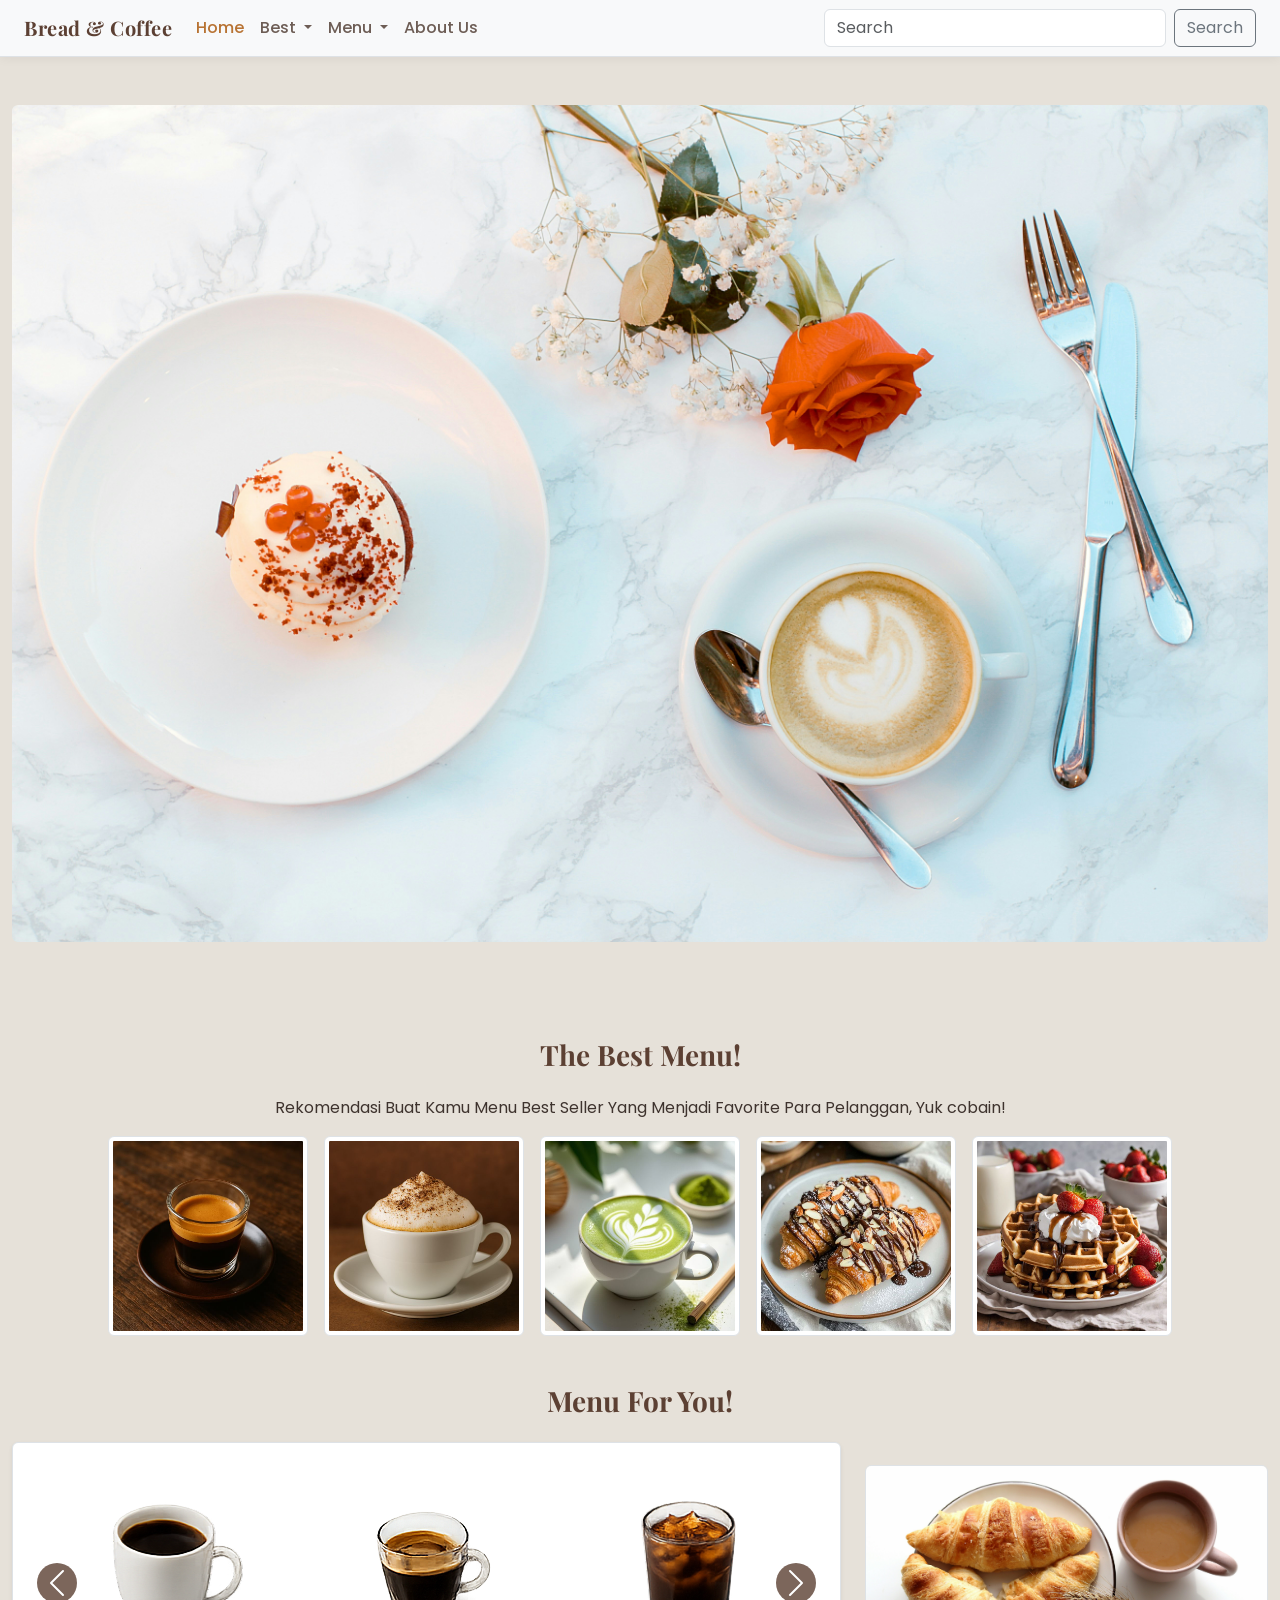
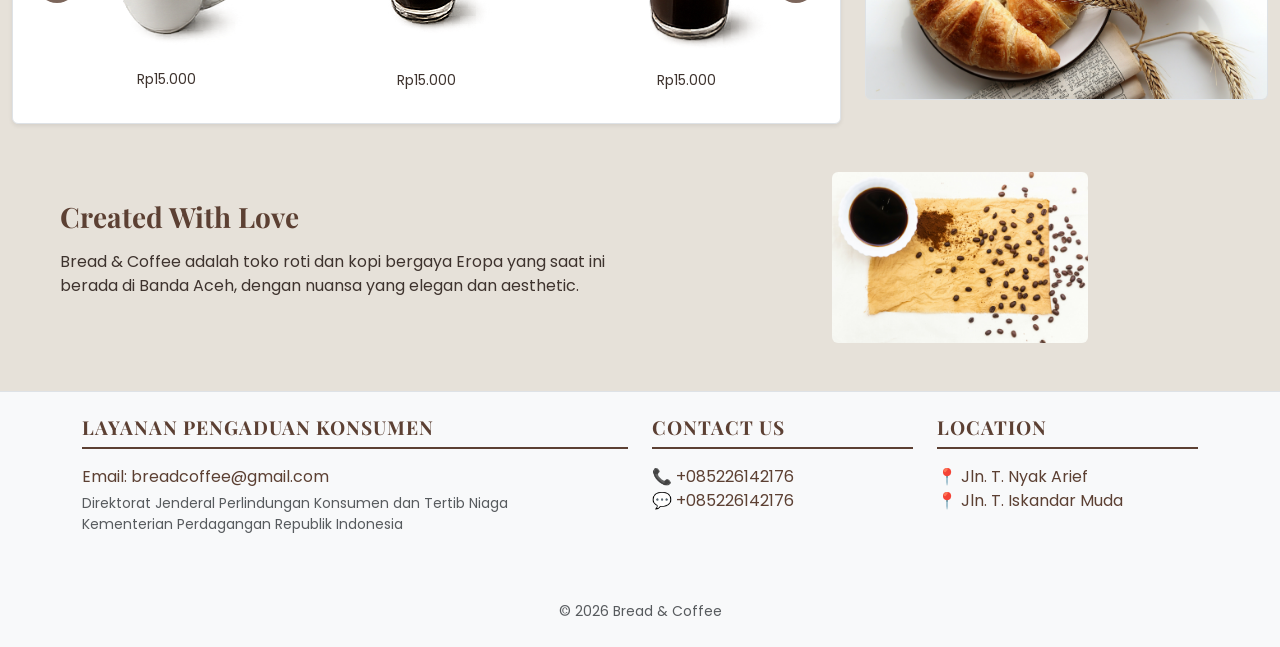
<file: index.html>
<!DOCTYPE html>
<html lang="id">
<head>
    <meta charset="UTF-8">
    <meta name="viewport" content="width=device-width, initial-scale=1.0">
    <title>Bread & Coffee</title>
    <link href="https://cdn.jsdelivr.net/npm/bootstrap@5.3.8/dist/css/bootstrap.min.css" rel="stylesheet" integrity="sha384-sRIl4kxILFvY47J16cr9ZwB07vP4J8+LH7qKQnuqkuIAvNWLzeN8tE5YBujZqJLB" crossorigin="anonymous">
    <link rel="stylesheet" href="css/style.css">
</head>
<body>

  <!-- Navbar-->
    <header class="sticky-top bg-light border-bottom">
        <div class="container-fluid">
                <nav class="navbar navbar-expand-lg">
            <div class="container-fluid">
                <a class="navbar-brand" href="index.html">Bread & Coffee</a>
                <button class="navbar-toggler" type="button" data-bs-toggle="collapse" data-bs-target="#navbarScroll" aria-controls="navbarScroll" aria-expanded="false" aria-label="Toggle navigation">
                <span class="navbar-toggler-icon"></span>
                </button>
                <div class="collapse navbar-collapse" id="navbarScroll">
                <ul class="navbar-nav me-auto my-2 my-lg-0 navbar-nav-scroll" style="--bs-scroll-height: 100px;">
                    <li class="nav-item">
                    <a class="nav-link active" aria-current="page" href="index.html">Home</a>
                    </li>
                    <!--Menu Navigasi-->
                    <li class="nav-item dropdown">
                    <a class="nav-link dropdown-toggle" href="best.html" role="button" data-bs-toggle="dropdown" aria-expanded="false">
                        Best
                    </a>
                    <!--Dropdown Menu-->
                    <ul class="dropdown-menu">
                        <li><a class="dropdown-item" href="bestbulan.html">Best Perbulan</a></li>
                        <li><a class="dropdown-item" href="besttahun.html">Best Pertahun</a></li>
                        <li><hr class="dropdown-divider"></li>
                    </ul>
                    </li>

                    <li class="nav-item dropdown">
                    <a class="nav-link dropdown-toggle" href="menu.html" role="button" data-bs-toggle="dropdown" aria-expanded="false">
                        Menu
                    </a>
                    <ul class="dropdown-menu">
                        <li><a class="dropdown-item" href="coffee.html">Coffee</a></li>
                        <li><a class="dropdown-item" href="bread.html">Bread</a></li>
                        <li><hr class="dropdown-divider"></li>
                    </ul>
                    </li>

                    <li class="nav-item ">
                    <a class="nav-link " href="about.html" role="button"  >
                        About Us
                    </a>
                    </li>
                </ul>

                <!--Tombol Search-->
                <form class="d-flex" role="search">
                    <input class="form-control me-2" type="search" placeholder="Search" aria-label="Search"/>
                    <button class="btn btn-outline-secondary" type="submit">Search</button>
                </form>
                </div>
            </div>
            </nav>
        </div>
    </header>

    <main class="container-fluid">
        <section class="mb-5 mt-8 py-5 rounded">
            <img src="ilustrasibenner.jpg" alt="Ilustrasi" class="img-fluid rounded">
        </section>

        <section class="mb-5 text-center">
            <h2 class="mb-4">The Best Menu!</h2>
            <p> Rekomendasi Buat Kamu Menu Best Seller Yang Menjadi Favorite Para Pelanggan, Yuk cobain!</p>
            <div class="d-flex flex-wrap justify-content-center gap-3">
                <img src="assets/Expresso.jpg"  class="img-thumbnail" alt="best1">
                <img src="assets/Cappuccino.jpg"  class="img-thumbnail" alt="best2">
                <img src="assets/kopi matcha latte.jpg"  class="img-thumbnail" alt="best3">
                <img src="assets/Croissant.jpg"  class="img-thumbnail" alt="best4">
                <img src="assets/Fluffy Chocolate Chip Waffles.jpg"  class="img-thumbnail" alt="best5">
            </div>
        </section>

        <section class="mb-5">
            <h2 class="text-center mb-4">Menu For You!</h2>
            <div class="row align-items-center">
                <div class="col-md-8">
                    <div id="menuCarousel" class="carousel slide border p-4 bg-white rounded shadow-sm" data-bs-ride="carousel">
                        <div class="carousel-inner">
                            
                            <div class="carousel-item active">
                                <div class="d-flex justify-content-around text-center">
                                    <div class="p-2">
                                        <img src="assets/kopi americano.png" alt="Menu 1" class="img-fluid rounded mb-2"><br>
                                        <p class="small mt-1 mb-0">Rp15.000</p>
                                    </div>
                                    <div class="p-2">
                                        <img src="assets/kopi espresso.png" alt="Menu 2" class="img-fluid rounded mb-2"><br>
                                        <p class="small mt-1 mb-0">Rp15.000</p>
                                    </div>
                                    <div class="p-2">
                                        <img src="assets/kopi iced coffee.png" alt="Menu 3" class="img-fluid rounded mb-2"><br>
                                        <p class="small mt-1 mb-0">Rp15.000</p>
                                    </div>
                                </div>
                            </div>

                            <div class="carousel-item">
                                <div class="d-flex justify-content-around text-center">
                                    <div class="p-2">
                                        <img src="assets/roti whole wheat bread.png" alt="Menu 4" class="img-fluid rounded mb-2"><br>
                                        <p class="small mt-1 mb-0">Rp20.000</p>
                                    </div>
                                    <div class="p-2">
                                        <img src="assets/roti hamburger.png" alt="Menu 5" class="img-fluid rounded mb-2"><br>
                                        <p class="small mt-1 mb-0">Rp18.000</p>
                                    </div>
                                    <div class="p-2">
                                        <img src="assets/roti croissant.png" alt="Menu 6" class="img-fluid rounded mb-2"><br>
                                        <p class="small mt-1 mb-0">Rp20.000</p>
                                    </div>
                                </div>
                            </div>

                        <button class="carousel-control-prev" type="button" data-bs-target="#menuCarousel" data-bs-slide="prev">
                            <span class="carousel-control-prev-icon  rounded-circle p-3" aria-hidden="true"></span>
                            <span class="visually-hidden">Previous</span>
                        </button>
                        <button class="carousel-control-next" type="button" data-bs-target="#menuCarousel" data-bs-slide="next">
                            <span class="carousel-control-next-icon  rounded-circle p-3" aria-hidden="true"></span>
                            <span class="visually-hidden">Next</span>
                        </button>
                    </div>
                </div>
            </div>
            <div class="col-md-4 text-center">
                    <img src="Ilustrasi3.jpg" alt="Ilustrasi" class="img-fluid border rounded me-2">
                </div>
        </section>

        <section class="row align-items-center mb-5">
            <div class="col-md-6">
                <h2 class="ms-5">Created With Love</h2>
                <p class="ms-5">Bread & Coffee adalah toko roti dan kopi bergaya Eropa yang saat ini berada di Banda Aceh, dengan nuansa yang elegan dan aesthetic.</p>
            </div>
            <div class="col-md-6 text-center">
                <img src="Ilustrasi4.jpg" alt="Gambar/Video" class="img-fluid rounded col-md-5">
            </div>
        </section>
    </main>


    <!--- Footer --->
    <footer class="bg-light border-top py-4">
        <div class="container">
            <div class="row">
                <div class="col-md-6 mb-3">
                    <h2>Layanan Pengaduan Konsumen</h2>
                    <p class="mb-1">Email: breadcoffee@gmail.com</p>
                    <p class="text-muted small">Direktorat Jenderal Perlindungan Konsumen dan Tertib Niaga<br>Kementerian Perdagangan Republik Indonesia</p>
                </div>
                <div class="col-md-3 mb-3">
                    <h2>CONTACT US</h2>
                    <p class="mb-0">📞 +085226142176</p>
                    <p>💬 +085226142176</p>
                </div>
                <div class="col-md-3 mb-3">
                    <h2>LOCATION</h2>
                    <p class="mb-0">📍 Jln. T. Nyak Arief</p>
                    <p>📍 Jln. T. Iskandar Muda</p>
                </div>
            </div>
            <div class="text-center mt-3 pt-3">
                <small class="text-muted mb-8">© 2026 Bread & Coffee</small>
            </div>
        </div>
    </footer>

    <script src="js/script.js"></script>
    <script src="https://cdn.jsdelivr.net/npm/bootstrap@5.3.8/dist/js/bootstrap.bundle.min.js" integrity="sha384-FKyoEForCGlyvwx9Hj09JcYn3nv7wiPVlz7YYwJrWVcXK/BmnVDxM+D2scQbITxI" crossorigin="anonymous"></script>
</body>
</html>
</file>
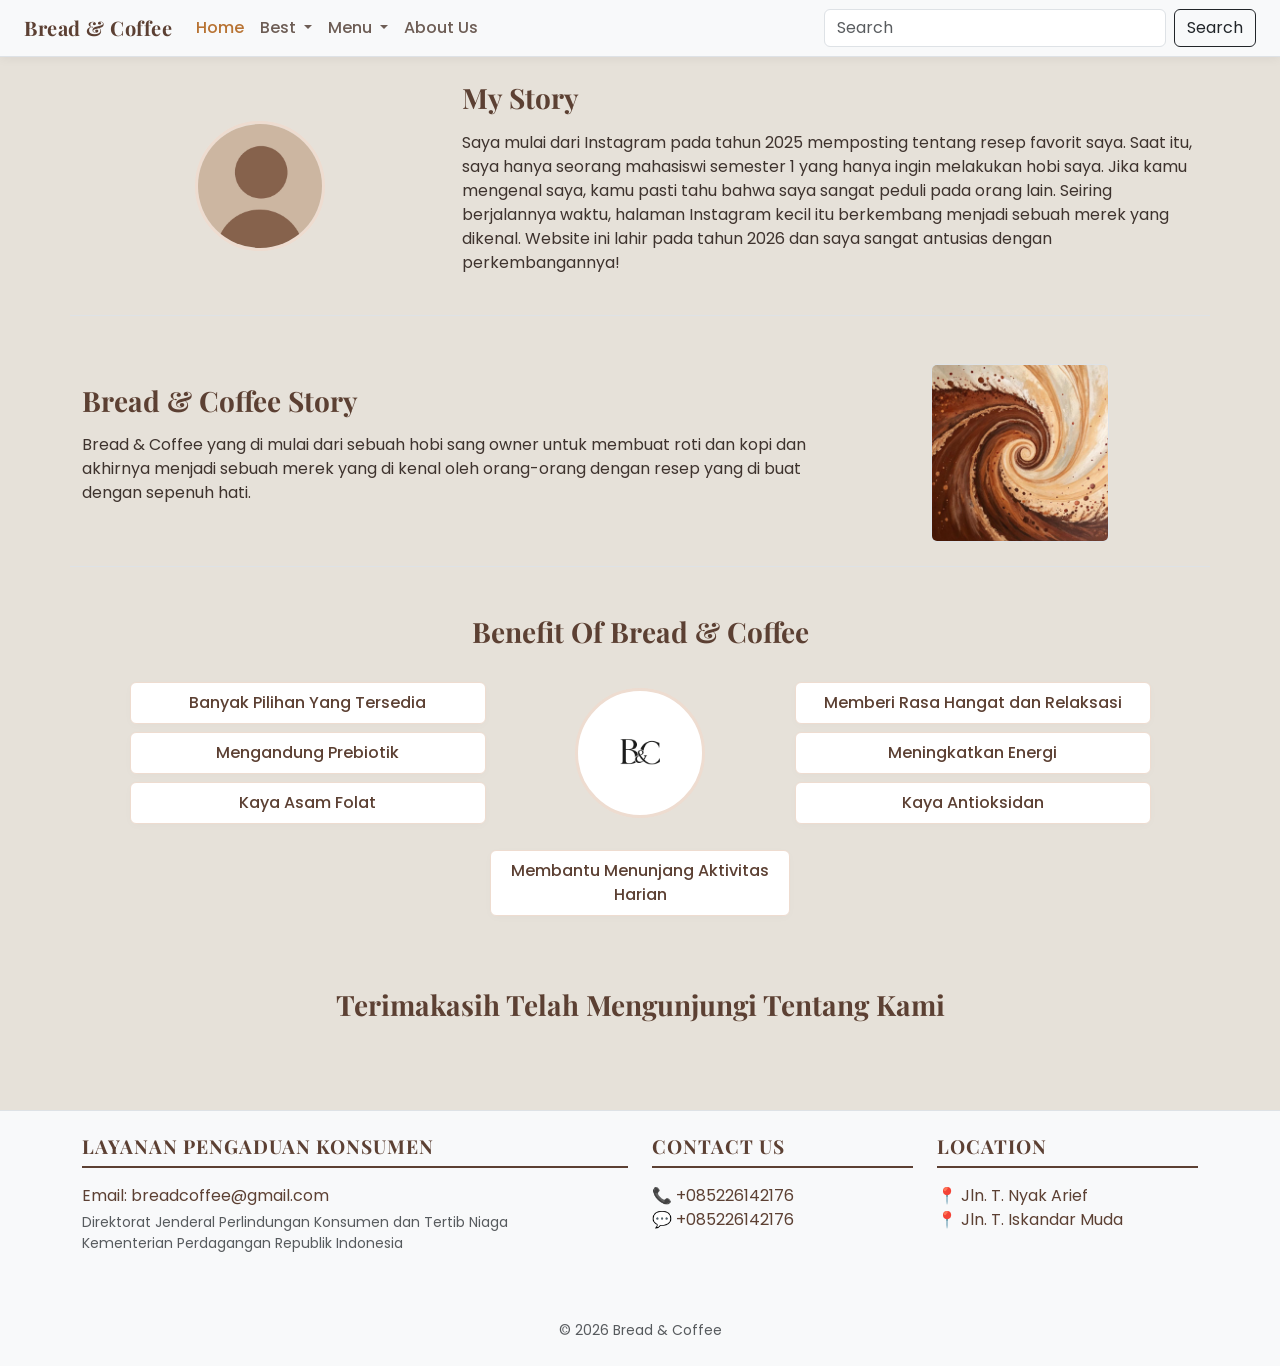
<file: about.html>
<!DOCTYPE html>
<html lang="id">
<head>
    <meta charset="UTF-8">
    <meta name="viewport" content="width=device-width, initial-scale=1.0">
    <title>Bread & Coffee</title>
    <link href="https://cdn.jsdelivr.net/npm/bootstrap@5.3.8/dist/css/bootstrap.min.css" rel="stylesheet" integrity="sha384-sRIl4kxILFvY47J16cr9ZwB07vP4J8+LH7qKQnuqkuIAvNWLzeN8tE5YBujZqJLB" crossorigin="anonymous">
    <link rel="stylesheet" href="css/style.css">
</head>
<body>

  <!-- Navbar-->
    <header class="sticky-top bg-light border-bottom">
        <div class="container-fluid">
                <nav class="navbar navbar-expand-lg">
            <div class="container-fluid">
                <a class="navbar-brand" href="index.html">Bread & Coffee</a>
                <button class="navbar-toggler" type="button" data-bs-toggle="collapse" data-bs-target="#navbarScroll" aria-controls="navbarScroll" aria-expanded="false" aria-label="Toggle navigation">
                <span class="navbar-toggler-icon"></span>
                </button>
                <div class="collapse navbar-collapse" id="navbarScroll">
                <ul class="navbar-nav me-auto my-2 my-lg-0 navbar-nav-scroll" style="--bs-scroll-height: 100px;">
                    <li class="nav-item">
                    <a class="nav-link active" aria-current="page" href="index.html">Home</a>
                    </li>
                    <!--Menu Navigasi-->
                    <li class="nav-item dropdown">
                    <a class="nav-link dropdown-toggle" href="best.html" role="button" data-bs-toggle="dropdown" aria-expanded="false">
                        Best
                    </a>
                    <!--Dropdown Menu-->
                    <ul class="dropdown-menu">
                        <li><a class="dropdown-item" href="bestbulan.html">Best Perbulan</a></li>
                        <li><a class="dropdown-item" href="besttahun.html">Best Pertahun</a></li>
                        <li><hr class="dropdown-divider"></li>
                    </ul>
                    </li>

                    <li class="nav-item dropdown">
                    <a class="nav-link dropdown-toggle" href="menu.html" role="button" data-bs-toggle="dropdown" aria-expanded="false">
                        Menu
                    </a>
                    <ul class="dropdown-menu">
                        <li><a class="dropdown-item" href="coffee.html">Coffee</a></li>
                        <li><a class="dropdown-item" href="bread.html">Bread</a></li>
                       
                        <li><hr class="dropdown-divider"></li>
                    </ul>
                    </li>

                    <li class="nav-item ">
                    <a class="nav-link " href="about.html" role="button"  >
                        About Us
                    </a>
                    </li>
                </ul>
                <!--Tombol Search-->
                <form class="d-flex" role="search">
                    <input class="form-control me-2" type="search" placeholder="Search" aria-label="Search"/>
                    <button class="btn btn-outline-dark" type="submit">Search</button>
                </form>
                </div>
            </div>
            </nav>
        </div>
    </header>

    <main class="container my-4">
        
        <section class="row align-items-center mb-5 border-bottom pb-4">
            <div class="col-md-4 text-center ">
                <img src="assets/profil.jpg" alt="My Story Image" class="img-fluid rounded-circle border">
            </div>
            <div class="col-md-8">
                <h2>My Story</h2>
                <p>Saya mulai dari Instagram pada tahun 2025 memposting tentang resep favorit saya. Saat itu, saya hanya seorang mahasiswi semester 1 yang hanya ingin melakukan hobi saya. Jika kamu mengenal saya, kamu pasti tahu bahwa saya sangat peduli pada orang lain. Seiring berjalannya waktu, halaman Instagram kecil itu berkembang menjadi sebuah merek yang dikenal. Website ini lahir pada tahun 2026 dan saya sangat antusias dengan perkembangannya!</p>
            </div>
        </section>

        <section class="row align-items-center mb-5 border-bottom pb-4">
            <div class="col-md-8">
                <h2>Bread & Coffee Story</h2>
                <p>Bread & Coffee yang di mulai dari sebuah hobi sang owner untuk membuat roti dan kopi dan akhirnya menjadi sebuah merek yang di kenal oleh orang-orang dengan resep yang di buat dengan sepenuh hati.</p>
            </div>
            <div class="col-md-4 text-center">
                <img src="assets/abstrak.jpg" alt="Story " class="img-fluid border rounded w-50">
            </div>
        </section>

        <section class="mb-5 text-center">
            <h2 class="mb-4">Benefit Of Bread & Coffee</h2>
            <div class="row align-items-center justify-content-center">
                <div class="col-md-4 d-flex flex-column gap-2 align-items-end">
                    <div class="border p-2 bg-light w-100  rounded">Banyak Pilihan Yang Tersedia</div>
                    <div class="border p-2 bg-light w-100  rounded">Mengandung Prebiotik</div>
                    <div class="border p-2 bg-light w-100  rounded">Kaya Asam Folat</div>
                </div>
                <div class="col-md-3 my-3">
                    <div class="border rounded-circle bg-white d-flex align-items-center justify-content-center mx-auto">
                        <img src="assets/logobennefit.png" alt="Benefit Logo" class="img-fluid rounded w-75">
                    </div>
                </div>
                <div class="col-md-4 d-flex flex-column gap-2 align-items-start">
                    <div class="border p-2 bg-light w-100  rounded">Memberi Rasa Hangat dan Relaksasi</div>
                    <div class="border p-2 bg-light w-100  rounded">Meningkatkan Energi</div>
                    <div class="border p-2 bg-light w-100  rounded">Kaya Antioksidan</div>
                </div>
                <div class="col-12 mt-3">
                    <div class="border p-2 bg-light mx-auto rounded" style="max-width: 300px;">Membantu Menunjang Aktivitas Harian</div>
                </div>
            </div>
        </section>

        <section class="text-center my-5 py-4 ">
            <h2>Terimakasih Telah Mengunjungi Tentang Kami</h2>
        </section>
    </main>

    <!--- Footer --->
    <footer class="bg-light border-top py-4">
        <div class="container">
            <div class="row">
                <div class="col-md-6 mb-3">
                    <h2>Layanan Pengaduan Konsumen</h2>
                    <p class="mb-1">Email: breadcoffee@gmail.com</p>
                    <p class="text-muted small">Direktorat Jenderal Perlindungan Konsumen dan Tertib Niaga<br>Kementerian Perdagangan Republik Indonesia</p>
                </div>
                <div class="col-md-3 mb-3"><h2>CONTACT US</h2>
                    <p class="mb-0">📞 +085226142176</p>
                    <p>💬 +085226142176</p>
                </div>
                <div class="col-md-3 mb-3">
                    <h2>LOCATION</h2>
                    <p class="mb-0">📍 Jln. T. Nyak Arief</p>
                    <p>📍 Jln. T. Iskandar Muda</p>
                </div>
            </div>
            <div class="text-center mt-3 pt-3">
                <small class="text-muted">© 2026 Bread & Coffee</small></div>
        </div>
    </footer>

    <script src="js/script.js"></script>
     <script src="https://cdn.jsdelivr.net/npm/bootstrap@5.3.8/dist/js/bootstrap.bundle.min.js" integrity="sha384-FKyoEForCGlyvwx9Hj09JcYn3nv7wiPVlz7YYwJrWVcXK/BmnVDxM+D2scQbITxI" crossorigin="anonymous"></script>
</body>
</html>
</file>
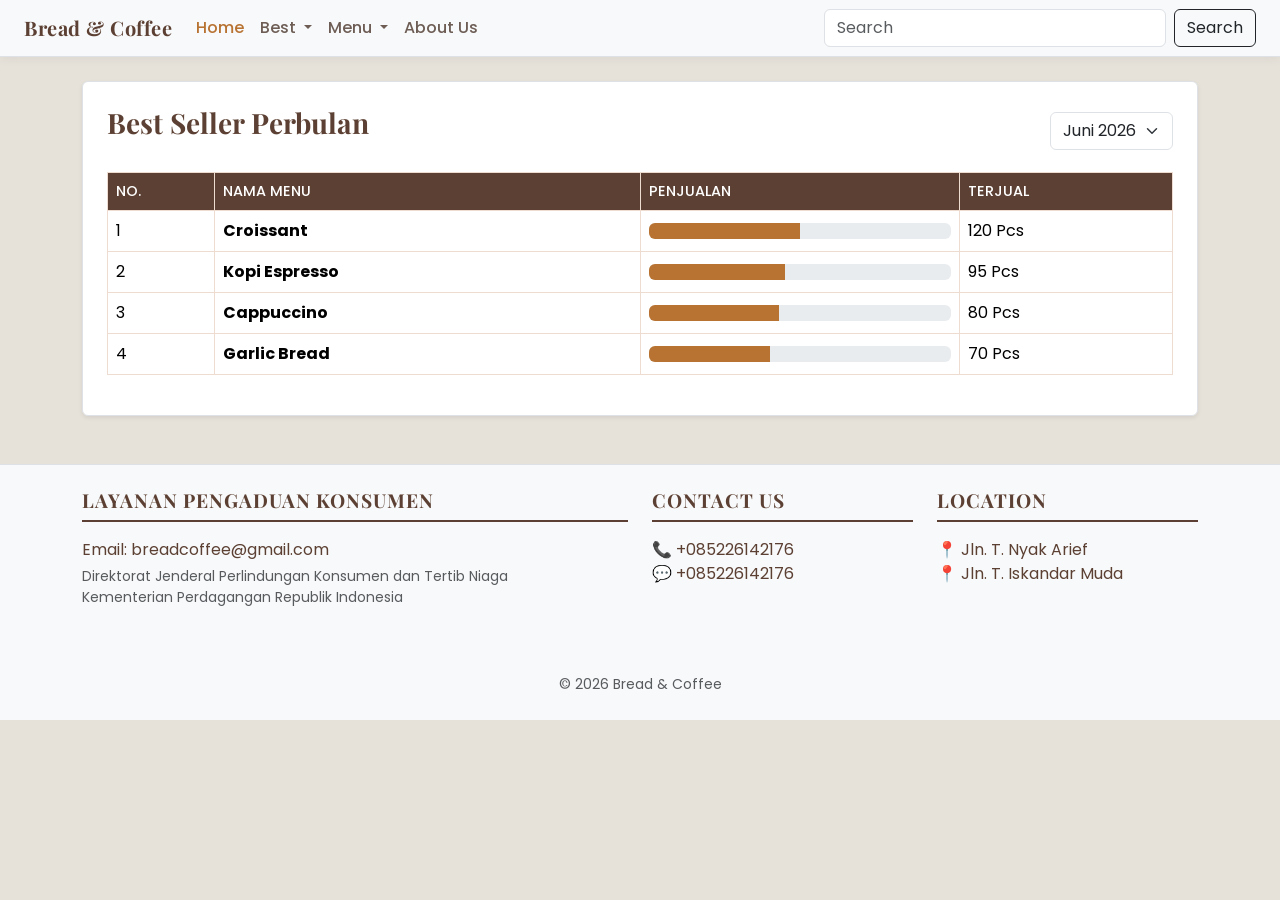
<file: bestbulan.html>
<!DOCTYPE html>
<html lang="id">
<head>
    <meta charset="UTF-8">
    <meta name="viewport" content="width=device-width, initial-scale=1.0">
    <title>Bread & Coffee</title>
    <link href="https://cdn.jsdelivr.net/npm/bootstrap@5.3.8/dist/css/bootstrap.min.css" rel="stylesheet" integrity="sha384-sRIl4kxILFvY47J16cr9ZwB07vP4J8+LH7qKQnuqkuIAvNWLzeN8tE5YBujZqJLB" crossorigin="anonymous">
    <link rel="stylesheet" href="css/style.css">
</head>
<body>
    <!-- Navbar-->
    <header class="sticky-top bg-light border-bottom">
        <div class="container-fluid">
                <nav class="navbar navbar-expand-lg">
            <div class="container-fluid">
                <a class="navbar-brand" href="index.html">Bread & Coffee</a>
                <button class="navbar-toggler" type="button" data-bs-toggle="collapse" data-bs-target="#navbarScroll" aria-controls="navbarScroll" aria-expanded="false" aria-label="Toggle navigation">
                <span class="navbar-toggler-icon"></span>
                </button>
                <div class="collapse navbar-collapse" id="navbarScroll">
                <ul class="navbar-nav me-auto my-2 my-lg-0 navbar-nav-scroll" style="--bs-scroll-height: 100px;">
                    <li class="nav-item">
                    <a class="nav-link active" aria-current="page" href="index.html">Home</a>
                    </li>
                    <!--Menu Navigasi-->
                    <li class="nav-item dropdown">
                    <a class="nav-link dropdown-toggle" href="best.html" role="button" data-bs-toggle="dropdown" aria-expanded="false">
                        Best
                    </a>
                    <!--Dropdown Menu-->
                    <ul class="dropdown-menu">
                        <li><a class="dropdown-item" href="bestbulan.html">Best Perbulan</a></li>
                        <li><a class="dropdown-item" href="besttahun.html">Best Pertahun</a></li>
                        <li><hr class="dropdown-divider"></li>
                    </ul>
                    </li>

                    <li class="nav-item dropdown">
                    <a class="nav-link dropdown-toggle" href="menu.html" role="button" data-bs-toggle="dropdown" aria-expanded="false">
                        Menu
                    </a>
                    <ul class="dropdown-menu">
                        <li><a class="dropdown-item" href="coffee.html">Coffee</a></li>
                        <li><a class="dropdown-item" href="bread.html">Bread</a></li>
           
                        <li><hr class="dropdown-divider"></li>
                    </ul>
                    </li>

                    <li class="nav-item ">
                    <a class="nav-link " href="about.html" role="button"  >
                        About Us
                    </a>
                    </li>
                </ul>
                <!--Tombol Search-->
                <form class="d-flex" role="search">
                    <input class="form-control me-2" type="search" placeholder="Search" aria-label="Search"/>
                    <button class="btn btn-outline-dark" type="submit">Search</button>
                </form>
                </div>
            </div>
            </nav>
        </div>
    </header>

    <main class="container my-4">
        
        <section class="mb-5 border p-4 bg-white rounded shadow-sm">
            <div class="d-flex justify-content-between align-items-center mb-3">
                <h2>Best Seller Perbulan</h2>
                <div class="d-flex align-items-center">
                    <select class="form-select" id="select-bulan">
                        <option>Juni 2026</option>
                        <option>Juli 2026</option>
                    </select>
                </div>
            </div>
            <table class="table table-bordered align-middle">
                <thead>
                    <tr>
                        <th style="width: 10%;">No.</th>
                        <th style="width: 40%;">Nama Menu</th>
                        <th style="width: 30%;">Penjualan</th>
                        <th style="width: 20%;">Terjual</th>
                    </tr> 
                </thead>
                <tbody>
                    <tr>
                        <td>1</td>
                        <td><strong>Croissant</strong></td>
                        <td>
                            <div class="progress">
                                <div class="progress-bar bg-primary-subtle" role="progressbar" style="width: 50%; background-color: #b87333 !important;" aria-valuenow="77" aria-valuemin="0" aria-valuemax="100"></div>
                            </div>
                        </td>
                        <td>120 Pcs</td>
                    </tr>
                    <tr>
                        <td>2</td>
                        <td><strong>Kopi Espresso</strong></td>
                        <td>
                            <div class="progress">
                                <div class="progress-bar bg-primary-subtle" role="progressbar" style="width: 45%; background-color: #b87333 !important;" aria-valuenow="77" aria-valuemin="0" aria-valuemax="100"></div>
                            </div>
                        </td>
                        <td>95 Pcs</td>
                    </tr>
                    <tr>
                        <td>3</td>
                        <td><strong>Cappuccino</strong></td>
                        <td>
                            <div class="progress">
                                <div class="progress-bar bg-primary-subtle" role="progressbar" style="width: 43%; background-color: #b87333 !important;" aria-valuenow="77" aria-valuemin="0" aria-valuemax="100"></div>
                            </div>
                        </td>
                        <td>80 Pcs</td>
                    </tr>
                    <tr>
                        <td>4</td>
                        <td><strong>Garlic Bread</strong></td>
                        <td>
                            <div class="progress">
                                <div class="progress-bar bg-primary-subtle" role="progressbar" style="width: 40%; background-color: #b87333 !important;" aria-valuenow="77" aria-valuemin="0" aria-valuemax="100"></div>
                            </div>
                        </td>
                        <td>70 Pcs</td>
                    </tr>
                </tbody>
            </table>
        </section>
    </main>

<!--- Footer --->
    <footer class="bg-light border-top py-4">
        <div class="container">
            <div class="row">
                <div class="col-md-6 mb-3">
                    <h2>Layanan Pengaduan Konsumen</h2>
                    <p class="mb-1">Email: breadcoffee@gmail.com</p>
                    <p class="text-muted small">Direktorat Jenderal Perlindungan Konsumen dan Tertib Niaga<br>Kementerian Perdagangan Republik Indonesia</p>
                </div>
                <div class="col-md-3 mb-3">
                    <h2>CONTACT US</h2>
                    <p class="mb-0">📞 +085226142176</p>
                    <p>💬 +085226142176</p>
                </div>
                <div class="col-md-3 mb-3">
                    <h2>LOCATION</h2>
                    <p class="mb-0">📍 Jln. T. Nyak Arief</p><p>📍 Jln. T. Iskandar Muda</p>
                </div>
            </div>
            <div class="text-center mt-3  pt-3">
                <small class="text-muted">© 2026 Bread & Coffee</small></div>
        </div>
    </footer>

    <script src="js/script.js"></script>
     <script src="https://cdn.jsdelivr.net/npm/bootstrap@5.3.8/dist/js/bootstrap.bundle.min.js" integrity="sha384-FKyoEForCGlyvwx9Hj09JcYn3nv7wiPVlz7YYwJrWVcXK/BmnVDxM+D2scQbITxI" crossorigin="anonymous"></script>
</body>
</html>
</file>
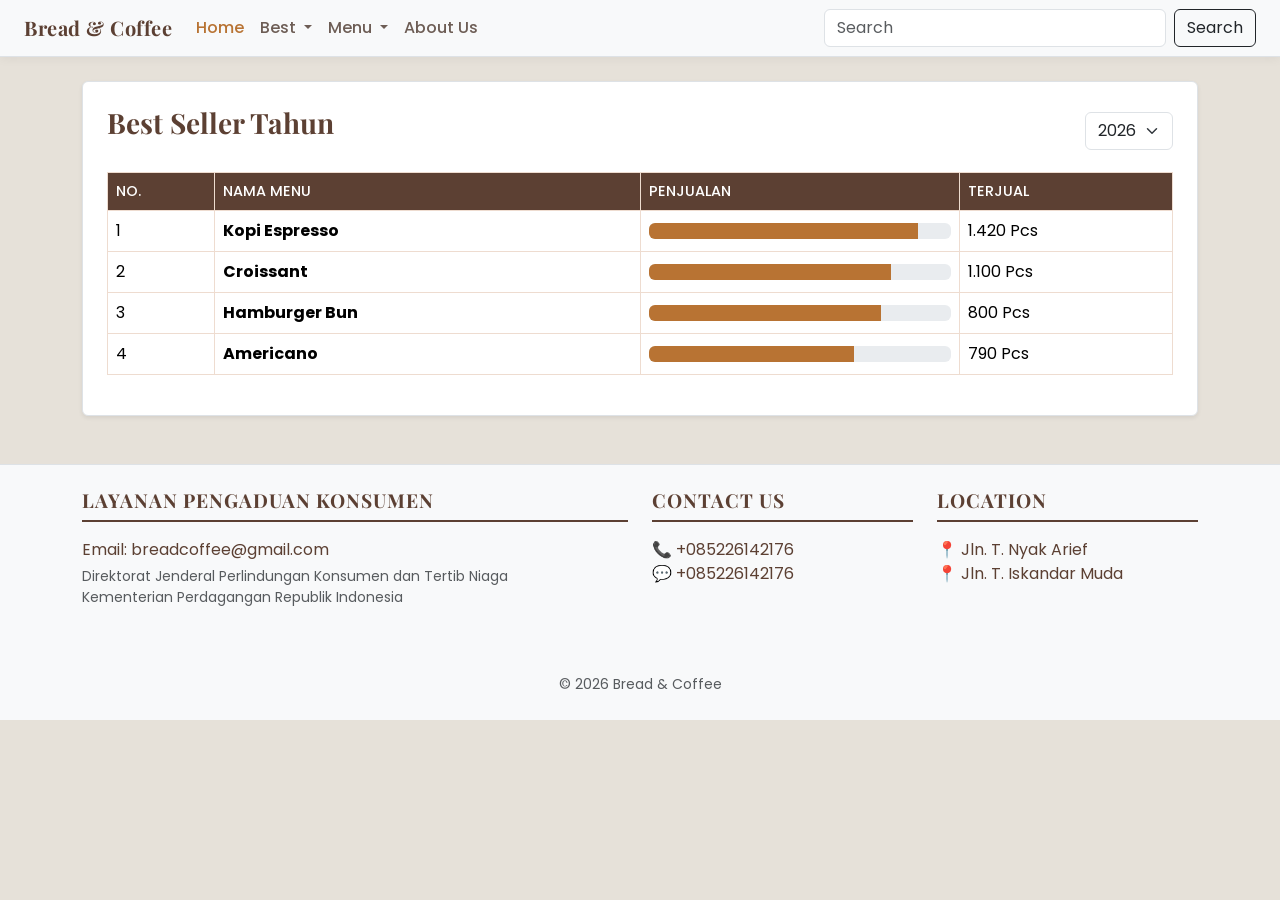
<file: besttahun.html>
<!DOCTYPE html>
<html lang="id">
<head>
    <meta charset="UTF-8">
    <meta name="viewport" content="width=device-width, initial-scale=1.0">
    <title>Bread & Coffee</title>
    <link href="https://cdn.jsdelivr.net/npm/bootstrap@5.3.8/dist/css/bootstrap.min.css" rel="stylesheet" integrity="sha384-sRIl4kxILFvY47J16cr9ZwB07vP4J8+LH7qKQnuqkuIAvNWLzeN8tE5YBujZqJLB" crossorigin="anonymous">
    <link rel="stylesheet" href="css/style.css">
</head>
<body>
       <!-- Navbar-->
    <header class="bg-light border-bottom">
        <div class="container-fluid">
                <nav class="navbar navbar-expand-lg">
            <div class="container-fluid">
                <a class="navbar-brand" href="index.html">Bread & Coffee</a>
                <button class="navbar-toggler" type="button" data-bs-toggle="collapse" data-bs-target="#navbarScroll" aria-controls="navbarScroll" aria-expanded="false" aria-label="Toggle navigation">
                <span class="navbar-toggler-icon"></span>
                </button>
                <div class="collapse navbar-collapse" id="navbarScroll">
                <ul class="navbar-nav me-auto my-2 my-lg-0 navbar-nav-scroll" style="--bs-scroll-height: 100px;">
                    <li class="nav-item">
                    <a class="nav-link active" aria-current="page" href="index.html">Home</a>
                    </li>
                    <!--Menu Navigasi-->
                    <li class="nav-item dropdown">
                    <a class="nav-link dropdown-toggle" href="best.html" role="button" data-bs-toggle="dropdown" aria-expanded="false">
                        Best
                    </a>
                    <!--Dropdown Menu-->
                    <ul class="dropdown-menu">
                        <li><a class="dropdown-item" href="bestbulan.html">Best Perbulan</a></li>
                        <li><a class="dropdown-item" href="besttahun.html">Best Pertahun</a></li>
                        <li><hr class="dropdown-divider"></li>
                    </ul>
                    </li>

                    <li class="nav-item dropdown">
                    <a class="nav-link dropdown-toggle" href="menu.html" role="button" data-bs-toggle="dropdown" aria-expanded="false">
                        Menu
                    </a>
                    <ul class="dropdown-menu">
                        <li><a class="dropdown-item" href="coffee.html">Coffee</a></li>
                        <li><a class="dropdown-item" href="bread.html">Bread</a></li>
                        <li><hr class="dropdown-divider"></li>
                    </ul>
                    </li>

                    <li class="nav-item ">
                    <a class="nav-link " href="about.html" role="button"  >
                        About Us
                    </a>
                    </li>
                </ul>
                <!--Tombol Search-->
                <form class="d-flex" role="search">
                    <input class="form-control me-2" type="search" placeholder="Search" aria-label="Search"/>
                    <button class="btn btn-outline-dark" type="submit">Search</button>
                </form>
                </div>
            </div>
            </nav>
        </div>
    </header>

    <main class="container my-4">
        
        <section class="sticky-top mb-5 border p-4 bg-white rounded shadow-sm">
            <div class="d-flex justify-content-between align-items-center mb-3">
                <h2>Best Seller Tahun</h2>
                <div class="d-flex align-items-center">
                    <select class="form-select" id="select-tahun">
                        <option>2026</option>
                        <option>2027</option>
                    </select>
                </div>
            </div>
            <table class="table table-bordered align-middle">
                <thead>
                    <tr>
                        <th style="width: 10%;">No.</th>
                        <th style="width: 40%;">Nama Menu</th>
                        <th style="width: 30%;">Penjualan</th>
                        <th style="width: 20%;">Terjual</th>
                    </tr>
                </thead>
                <tbody>
                    <tr>
                        <td>1</td>
                        <td><strong>Kopi Espresso</strong></td>
                        <td>
                             <div class="progress">
                                <div class="progress-bar bg-primary-subtle" role="progressbar" style="width: 89%; background-color: #b87333 !important;" aria-valuenow="77" aria-valuemin="0" aria-valuemax="100"></div>
                            </div>
                        </td>
                        <td>1.420 Pcs</td>
                    </tr>
                    <tr>
                        <td>2</td>
                        <td><strong>Croissant</strong></td>
                        <td>
                            <div class="progress">
                                <div class="progress-bar bg-primary-subtle" role="progressbar" style="width: 80%; background-color: #b87333 !important;" aria-valuenow="77" aria-valuemin="0" aria-valuemax="100"></div>
                            </div>
                        </td>
                        <td>1.100 Pcs</td>
                    </tr>
                    <tr>
                        <td>3</td>
                        <td><strong>Hamburger Bun</strong></td>
                        <td>
                            <div class="progress">
                                <div class="progress-bar bg-primary-subtle" role="progressbar" style="width: 77%; background-color: #b87333 !important;" aria-valuenow="77" aria-valuemin="0" aria-valuemax="100"></div>
                            </div>
                        </td>
                        <td>800 Pcs</td>
                    </tr>
                    <tr>
                        <td>4</td>
                        <td><strong>Americano</strong></td>
                        <td>
                            <div class="progress">
                                <div class="progress-bar bg-primary-subtle" role="progressbar" style="width: 68%; background-color: #b87333 !important;" aria-valuenow="77" aria-valuemin="0" aria-valuemax="100"></div>
                            </div>
                        </td>
                        <td>790 Pcs</td>
                    </tr>
                </tbody>
            </table>
        </section>
    </main>

    <!--- Footer --->
    <footer class="bg-light border-top py-4">
        <div class="container">
            <div class="row">
                <div class="col-md-6 mb-3">
                    <h2>Layanan Pengaduan Konsumen</h2>
                    <p class="mb-1">Email: breadcoffee@gmail.com</p>
                    <p class="text-muted small">Direktorat Jenderal Perlindungan Konsumen dan Tertib Niaga<br>Kementerian Perdagangan Republik Indonesia</p>
                </div>
                <div class="col-md-3 mb-3">
                    <h2>CONTACT US</h2>
                    <p class="mb-0">📞 +085226142176</p><p>💬 +085226142176</p>
                </div>
                <div class="col-md-3 mb-3">
                    <h2>LOCATION</h2>
                    <p class="mb-0">📍 Jln. T. Nyak Arief</p><p>📍 Jln. T. Iskandar Muda</p>
                </div>
            </div>
            <div class="text-center mt-3 pt-3">
                <small class="text-muted">© 2026 Bread & Coffee</small></div>
        </div>
    </footer>

    <script src="js/script.js"></script>
     <script src="https://cdn.jsdelivr.net/npm/bootstrap@5.3.8/dist/js/bootstrap.bundle.min.js" integrity="sha384-FKyoEForCGlyvwx9Hj09JcYn3nv7wiPVlz7YYwJrWVcXK/BmnVDxM+D2scQbITxI" crossorigin="anonymous"></script>
</body>
</html>
</file>
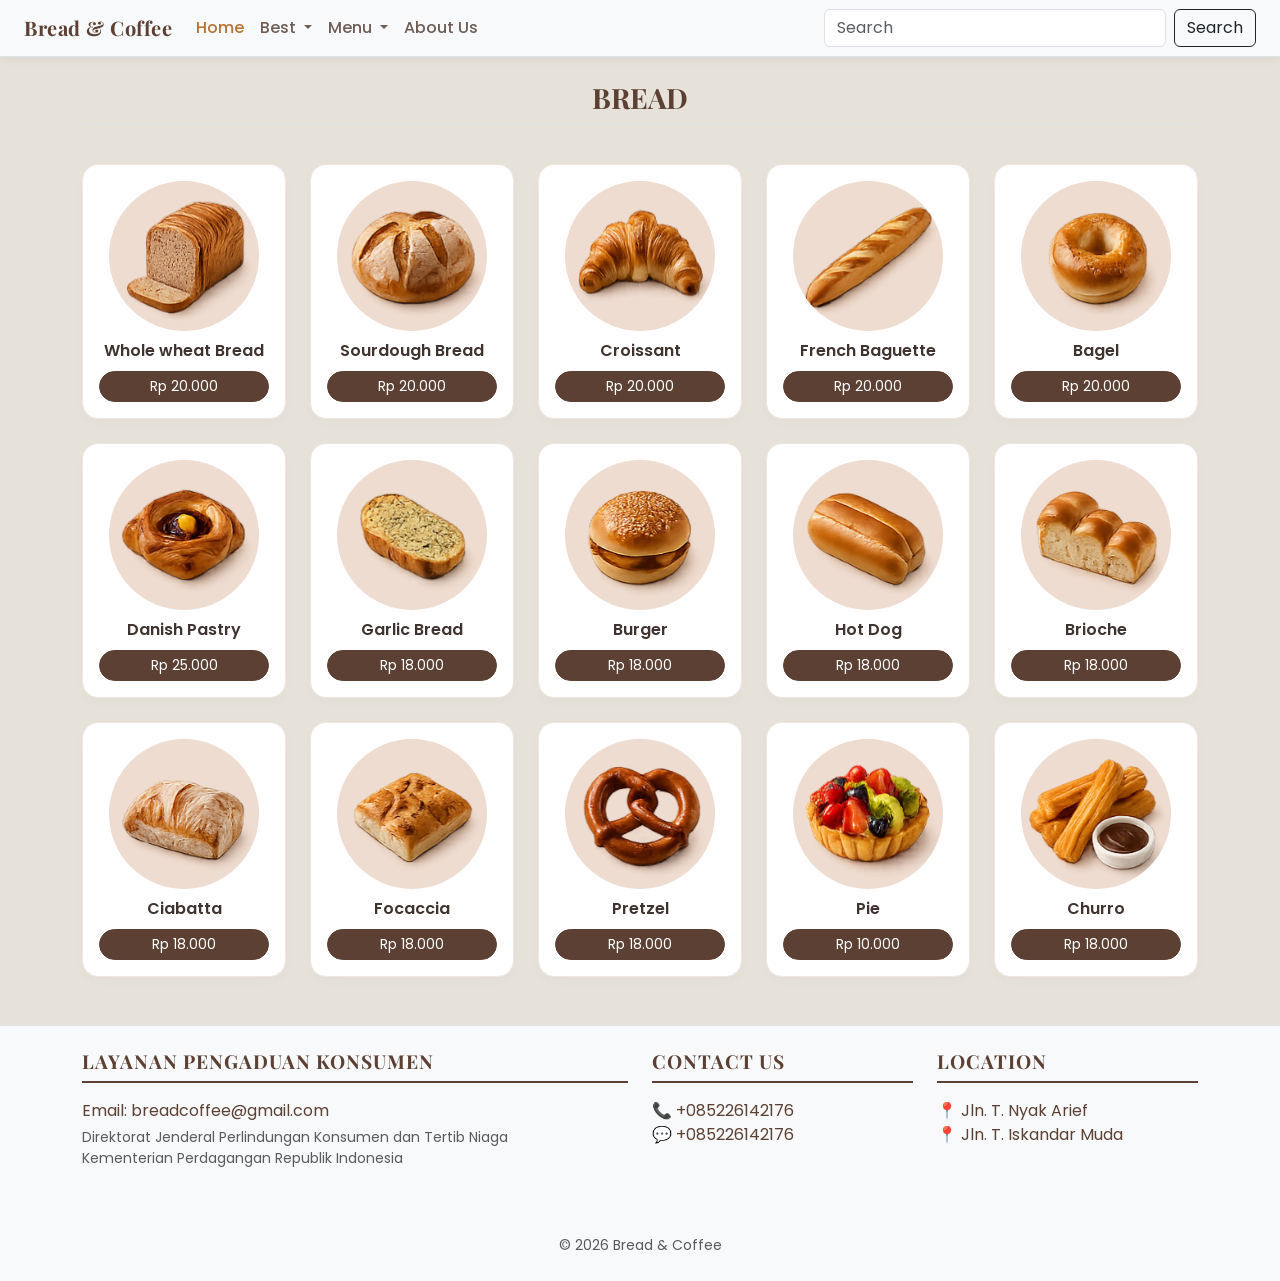
<file: bread.html>
<!DOCTYPE html>
<html lang="id">
<head>
    <meta charset="UTF-8">
    <meta name="viewport" content="width=device-width, initial-scale=1.0">
    <title>Bread & Coffee</title>
    <link href="https://cdn.jsdelivr.net/npm/bootstrap@5.3.8/dist/css/bootstrap.min.css" rel="stylesheet" integrity="sha384-sRIl4kxILFvY47J16cr9ZwB07vP4J8+LH7qKQnuqkuIAvNWLzeN8tE5YBujZqJLB" crossorigin="anonymous">
    <link rel="stylesheet" href="css/style.css">
</head>
<body>

   <!-- Navbar-->
    <header class="sticky-top bg-light border-bottom">
        <div class="container-fluid">
                <nav class="navbar navbar-expand-lg">
            <div class="container-fluid">
                <a class="navbar-brand" href="index.html">Bread & Coffee</a>
                <button class="navbar-toggler" type="button" data-bs-toggle="collapse" data-bs-target="#navbarScroll" aria-controls="navbarScroll" aria-expanded="false" aria-label="Toggle navigation">
                <span class="navbar-toggler-icon"></span>
                </button>
                <div class="collapse navbar-collapse" id="navbarScroll">
                <ul class="navbar-nav me-auto my-2 my-lg-0 navbar-nav-scroll" style="--bs-scroll-height: 100px;">
                    <li class="nav-item">
                    <a class="nav-link active" aria-current="page" href="index.html">Home</a>
                    </li>
                    <!--Menu Navigasi-->
                    <li class="nav-item dropdown">
                    <a class="nav-link dropdown-toggle" href="best.html" role="button" data-bs-toggle="dropdown" aria-expanded="false">
                        Best
                    </a>
                    <!--Dropdown Menu-->
                    <ul class="dropdown-menu">
                        <li><a class="dropdown-item" href="bestbulan.html">Best Perbulan</a></li>
                        <li><a class="dropdown-item" href="besttahun.html">Best Pertahun</a></li>
                        <li><hr class="dropdown-divider"></li>
                    </ul>
                    </li>

                    <li class="nav-item dropdown">
                    <a class="nav-link dropdown-toggle" href="menu.html" role="button" data-bs-toggle="dropdown" aria-expanded="false">
                        Menu
                    </a>
                    <ul class="dropdown-menu">
                        <li><a class="dropdown-item" href="coffee.html">Coffee</a></li>
                        <li><a class="dropdown-item" href="bread.html">Bread</a></li>                      
                        <li><hr class="dropdown-divider"></li>
                    </ul>
                    </li>

                    <li class="nav-item ">
                    <a class="nav-link " href="about.html" role="button"  >
                        About Us
                    </a>
                    </li>
                </ul>
                <!--Tombol Search-->
                <form class="d-flex" role="search">
                    <input class="form-control me-2" type="search" placeholder="Search" aria-label="Search"/>
                    <button class="btn btn-outline-dark" type="submit">Search</button>
                </form>
                </div>
            </div>
            </nav>
        </div>
    </header>

    <main class="container my-4">
        <section class="mb-5">
            <h2 class="text-center border-bottom pb-2" id="judul-kategori">BREAD</h2>
                <div class="row row-cols-1 row-cols-md-5 g-4 text-center my-2" id="container-menu"></div>
         </section>
     </main>

     <!--- Footer --->
    <footer class="bg-light border-top py-4">
        <div class="container">
            <div class="row">
                <div class="col-md-6 mb-3">
                    <h2>Layanan Pengaduan Konsumen</h2>
                    <p class="mb-1">Email: breadcoffee@gmail.com</p>
                    <p class="text-muted small">Direktorat Jenderal Perlindungan Konsumen dan Tertib Niaga<br>Kementerian Perdagangan Republik Indonesia</p>
                </div>
                <div class="col-md-3 mb-3">
                    <h2>CONTACT US</h2>
                    <p class="mb-0">📞 +085226142176</p>
                    <p>💬 +085226142176</p>
                </div>
                <div class="col-md-3 mb-3">
                    <h2>LOCATION</h2>
                    <p class="mb-0">📍 Jln. T. Nyak Arief</p>
                    <p>📍 Jln. T. Iskandar Muda</p>
                </div>
            </div>
            <div class="text-center mt-3 pt-3">
                <small class="text-muted mb-8">© 2026 Bread & Coffee</small>
            </div>
        </div>
    </footer>


    <script src="js/script.js"></script>
     <script src="https://cdn.jsdelivr.net/npm/bootstrap@5.3.8/dist/js/bootstrap.bundle.min.js" integrity="sha384-FKyoEForCGlyvwx9Hj09JcYn3nv7wiPVlz7YYwJrWVcXK/BmnVDxM+D2scQbITxI" crossorigin="anonymous"></script>
</body>
</html>
</file>
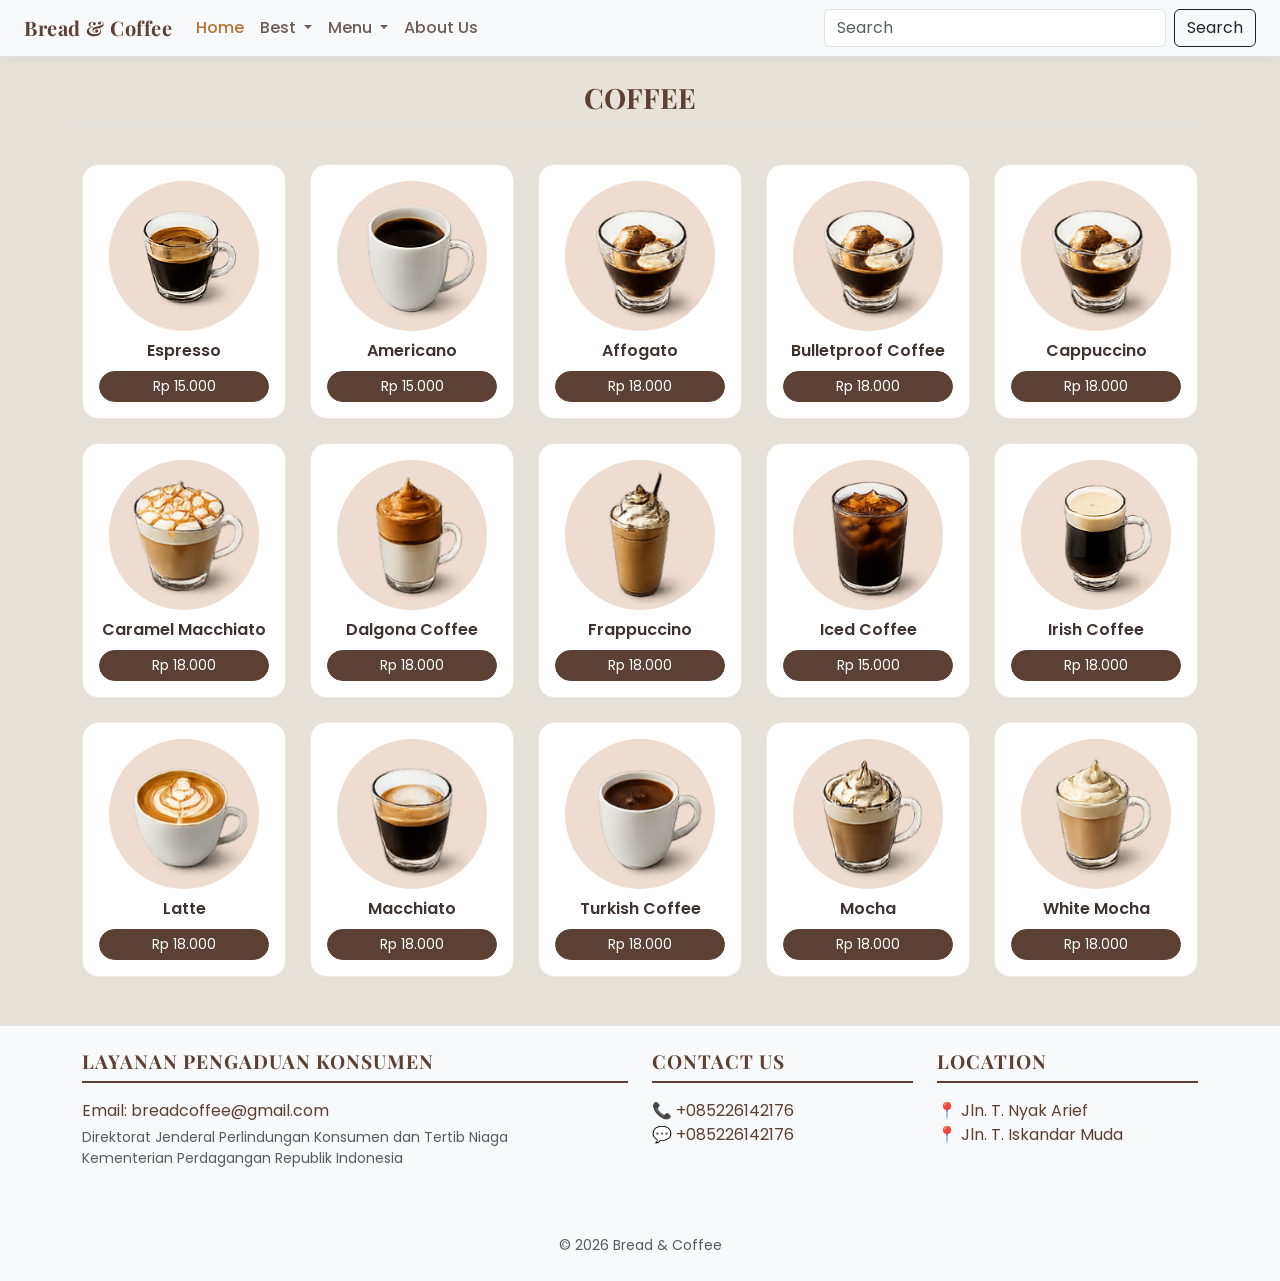
<file: coffee.html>
<!DOCTYPE html>
<html lang="id">
<head>
    <meta charset="UTF-8">
    <meta name="viewport" content="width=device-width, initial-scale=1.0">
    <title>Bread & Coffee</title>
    <link href="https://cdn.jsdelivr.net/npm/bootstrap@5.3.8/dist/css/bootstrap.min.css" rel="stylesheet" integrity="sha384-sRIl4kxILFvY47J16cr9ZwB07vP4J8+LH7qKQnuqkuIAvNWLzeN8tE5YBujZqJLB" crossorigin="anonymous">
    <link rel="stylesheet" href="css/style.css">
</head>
<body>

   <!-- Navbar-->
    <header class="sticky-top bg-light border-bottom">
        <div class="container-fluid">
                <nav class="navbar navbar-expand-lg">
            <div class="container-fluid">
                <a class="navbar-brand" href="index.html">Bread & Coffee</a>
                <button class="navbar-toggler" type="button" data-bs-toggle="collapse" data-bs-target="#navbarScroll" aria-controls="navbarScroll" aria-expanded="false" aria-label="Toggle navigation">
                <span class="navbar-toggler-icon"></span>
                </button>
                <div class="collapse navbar-collapse" id="navbarScroll">
                <ul class="navbar-nav me-auto my-2 my-lg-0 navbar-nav-scroll" style="--bs-scroll-height: 100px;">
                    <li class="nav-item">
                    <a class="nav-link active" aria-current="page" href="index.html">Home</a>
                    </li>
                    <!--Menu Navigasi-->
                    <li class="nav-item dropdown">
                    <a class="nav-link dropdown-toggle" href="best.html" role="button" data-bs-toggle="dropdown" aria-expanded="false">
                        Best
                    </a>
                    <!--Dropdown Menu-->
                    <ul class="dropdown-menu">
                        <li><a class="dropdown-item" href="bestbulan.html">Best Perbulan</a></li>
                        <li><a class="dropdown-item" href="besttahun.html">Best Pertahun</a></li>
                        <li><hr class="dropdown-divider"></li>
                    </ul>
                    </li>

                    <li class="nav-item dropdown">
                    <a class="nav-link dropdown-toggle" href="menu.html" role="button" data-bs-toggle="dropdown" aria-expanded="false">
                        Menu
                    </a>
                    <ul class="dropdown-menu">
                        <li><a class="dropdown-item" href="coffee.html">Coffee</a></li>
                        <li><a class="dropdown-item" href="bread.html">Bread</a></li>
                        <li><hr class="dropdown-divider"></li>
                    </ul>
                    </li>

                    <li class="nav-item ">
                    <a class="nav-link " href="about.html" role="button"  >
                        About Us
                    </a>
                    </li>
                </ul>
                <!--Tombol Search-->
                <form class="d-flex" role="search">
                    <input class="form-control me-2" type="search" placeholder="Search" aria-label="Search"/>
                    <button class="btn btn-outline-dark" type="submit">Search</button>
                </form>
                </div>
            </div>
            </nav>
        </div>
    </header>

     <main class="container my-4">
        <section class="mb-5">
            <h2 class="text-center border-bottom pb-2" id="judul-kategori">COFFEE</h2>
                <div class="row row-cols-1 row-cols-md-5 g-4 text-center my-2" id="container-menu"></div>
         </section>
     </main>

    <!--- Footer --->
     <footer class="bg-light border-top py-4">
        <div class="container">
            <div class="row">
                <div class="col-md-6 mb-3">
                    <h2>Layanan Pengaduan Konsumen</h2>
                    <p class="mb-1">Email: breadcoffee@gmail.com</p>
                    <p class="text-muted small">Direktorat Jenderal Perlindungan Konsumen dan Tertib Niaga<br>Kementerian Perdagangan Republik Indonesia</p>
                </div>
                <div class="col-md-3 mb-3">
                    <h2>CONTACT US</h2>
                    <p class="mb-0">📞 +085226142176</p>
                    <p>💬 +085226142176</p>
                </div>
                <div class="col-md-3 mb-3">
                    <h2>LOCATION</h2>
                    <p class="mb-0">📍 Jln. T. Nyak Arief</p>
                    <p>📍 Jln. T. Iskandar Muda</p>
                </div>
            </div>
            <div class="text-center mt-3 pt-3">
                <small class="text-muted mb-8">© 2026 Bread & Coffee</small>
            </div>
        </div>
    </footer>

    <script src="js/script.js"></script>
    <script src="https://cdn.jsdelivr.net/npm/bootstrap@5.3.8/dist/js/bootstrap.bundle.min.js" integrity="sha384-FKyoEForCGlyvwx9Hj09JcYn3nv7wiPVlz7YYwJrWVcXK/BmnVDxM+D2scQbITxI" crossorigin="anonymous"></script>
</body>
</html>
</file>
<file: css/style.css>
@import url('https://fonts.googleapis.com/css2?family=Playfair+Display:wght@600;700&family=Poppins:wght@300;400;500;600&display=swap');

body {
    font-family: 'Poppins', sans-serif;
    color: #3e332e;
    background-color: #e6e1d9;
}

h2 {
    font-family: 'Playfair Display', serif;
    font-weight: 700;
    color: #5c4033; 
    font-size: 1.75rem;
    margin-bottom: 1rem;
}

/* Header & Navbar */
header {
    background-color:  #e6e1d9 !important;
    box-shadow: 0 2px 10px rgba(0, 0, 0, 0.05);
}

.navbar-brand {
    font-family: 'Playfair Display', serif;
    font-weight: 700;
    color: #5c4033 !important;
    letter-spacing: 0.5px;
}
.nav-link {
    color: #6d5d55 !important;
    font-weight: 500;
    transition: color 0.3s ease;
}

.nav-link:hover, .nav-link.active {
    color: #b87333 !important;
}

.dropdown-menu {
    border: 1px solid #f0e6df;
    border-radius: 8px;
    box-shadow: 0 4px 12px rgba(0,0,0,0.05);
}

.dropdown-item:hover{
    color: #6d5d55;

}

.dropdown-menu .dropdown-item:active, 
.dropdown-menu .dropdown-item:focus {
    background-color: #ffffff;

}

/* Hero dan slider (Home) */
.hero-section {
    background: linear-gradient(135deg, #e6d5c3 0%, #cbb199 100%);
    padding: 3rem 1rem;
}

.carousel {
    border-radius: 12px;
    box-shadow: 0 4px 15px rgba(0,0,0,0.04);
    background-color: #ffffff !important;
}

.carousel-control-prev, .carousel-control-next {
    width: 40px;
    height: 40px;
    background-color: #5c4033;
    border-radius: 50%;
    opacity: 0.8;
    top: 50%;
    transform: translateY(-50%);
}

.carousel-control-prev:hover, .carousel-control-next:hover {
    background-color: #b87333;
    opacity: 1;
}

.img-thumbnail{
    width: 200px !important;
    height: 200px !important;
    object-fit: cover;
}


/* Tabel & Card (Best & Menu) */
.table {
    border-color: #eedcd0;
    transition: 0.2s;
}

.table th {
    background-color: #5c4033;
    color: #ffffff;
    font-weight: 500;
    text-transform: uppercase;
    font-size: 0.9rem;
}

.table td {
    vertical-align: middle;
}

.col .p-3.border {
    background-color: #ffffff !important;
    border: 1px solid #f0e6df !important;
    border-radius: 16px !important;
    box-shadow: 0 4px 12px rgba(0,0,0,0.02);
    transition: transform 0.3s ease, box-shadow 0.3s ease;
}

.col .p-3.border:hover {
    transform: translateY(-5px);
    box-shadow: 0 8px 20px rgba(92, 64, 51, 0.1);
}

.rounded-circle.bg-secondary {
    background-color: #eedcd0 !important;
    color: #5c4033 !important;
    font-weight: 600;
    width: 150px !important;
    height: 150px !important;
    object-fit: cover;
    transition: 0.2s;
}

.btn-secondary {
    background-color: #5c4033;
    border-color: #5c4033;
    border-radius: 20px;
    padding: 0.25rem 1rem;
}

.btn-secondary:hover {
    background-color: #b87333;
    border-color: #b87333;
}

/* About Us*/
.flex-column .border, .mt-3 .border {
    background-color: #ffffff !important;
    border: 1px solid #eedcd0 !important;
    color: #5c4033;
    font-weight: 500;
    border-radius: 30px;
    box-shadow: 0 2px 8px rgba(0,0,0,0.02);
    padding: 0.5rem 1.2rem !important;
    transition: all 0.3s ease;
}

.flex-column .border:hover, .mt-3 .border:hover {
    background-color: #5c4033 !important;
    color: #ffffff;
    border-color: #5c4033 !important;
}

.rounded-circle.border {
    border: 3px solid #eedcd0 !important;
    background-color: #ffffff;
    width: 130px;
    height: 130px;
    object-fit: cover;

}


/* Footer */
footer {
    background-color: #2b211d !important; 
    color: #f5efe9;
}

footer h2 {
    color: #5c4033;
    font-size: 1.2rem;
    text-transform: uppercase;
    letter-spacing: 1px;
    border-bottom: 2px solid #5c4033;
    padding-bottom: 0.5rem;
    margin-bottom: 1rem;
}

footer p, footer small {
    color: #5c4033;
}

footer .border-top {
    border-color: #3e332e !important;
}
</file>
